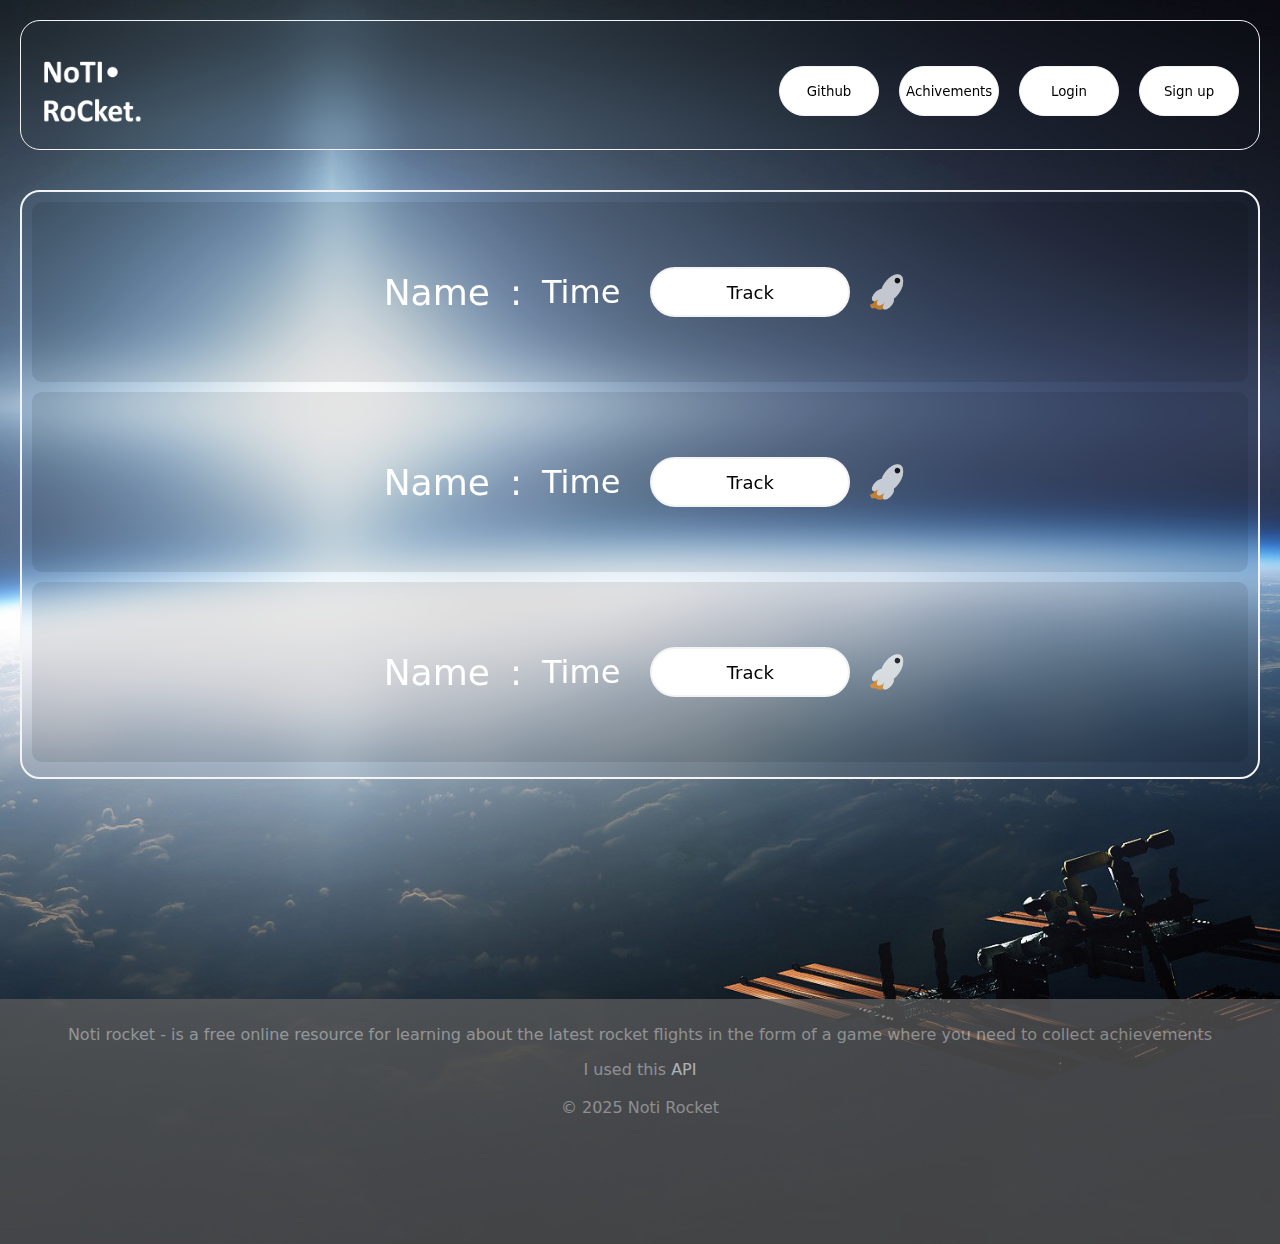
<file: Index/index.html>
<!DOCTYPE html>
<html lang="en">
<head>
    <meta charset="UTF-8">
    <meta name="viewport" content="width=device-width, initial-scale=1.0">
    <link rel="stylesheet" href="style.css">
    <title>Noti rocket</title>
</head>
<body>
    <header class="header">
        <img id="logo" src="../images/NotiRocketLogo.png" alt="logo">
        <div id="link-buttons">
            <button>Github</button>
            <button id="Achivements">Achivements</button>
            <button id="Login">Login</button>
            <button id="Sign up">Sign up</button>
        </div>
    </header>
    <div class="main">
        <section class="content">
            <div class="sort">
                <p id="name">Name</p>
                <p id="name">:</p>
                <p id="time">Time</p>
                <button>Track</button>
                <img src="../images/Launch.png" alt="status">
            </div>
        </section>
        <section class="content">
            <div class="sort">
                <p id="name">Name</p>
                <p id="name">:</p>
                <p id="time">Time</p>
                <button>Track</button>
                <img src="../images/Launch.png" alt="status">
            </div>
        </section>
        <section class="content">
            <div class="sort">
                <p id="name">Name</p>
                <p id="name">:</p>
                <p id="time">Time</p>
                <button>Track</button>
                <img src="../images/Launch.png" alt="status">
            </div>
        </section>
    </div>
    <footer class="info">
        <p>Noti rocket - is a free online resource for learning about the latest rocket flights in the form of a game where you need to collect achievements</p>
        <p>I used this <a href="https://thespacedevs.com/llapi">API</a> <br><br>© 2025 Noti Rocket</p>
    </footer>
</body>
</html>
</file>
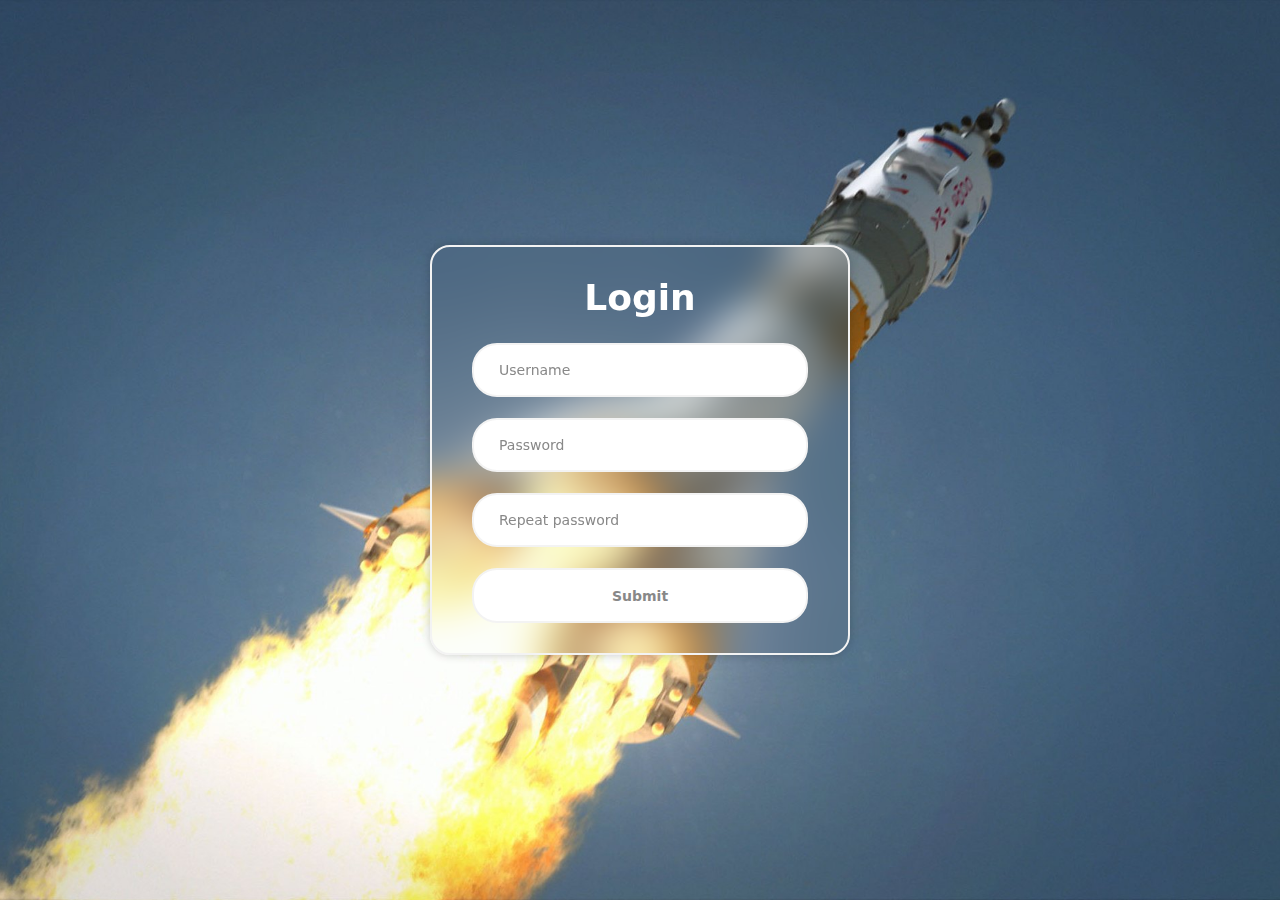
<file: Login/index.html>
<!DOCTYPE html>
<html lang="en">
<head>
    <meta charset="UTF-8">
    <meta name="viewport" content="width=device-width, initial-scale=1.0">
    <title>Login</title>
    <link rel="stylesheet" href="style.css">
</head>
<body>
    <section class="main">
        <form action="">
            <h1>Login</h1>
            <div class="input-box">
                <input type="text" placeholder="Username" required>
            </div>
            <div class="input-box">
                <input type="password" placeholder="Password" required>
            </div>
            <div class="input-box">
                <input type="password" placeholder="Repeat password" required>
            </div>

            <button type="submit" class="btn">Submit</button>
        </form>
    </section>
</body>
</html>
</file>
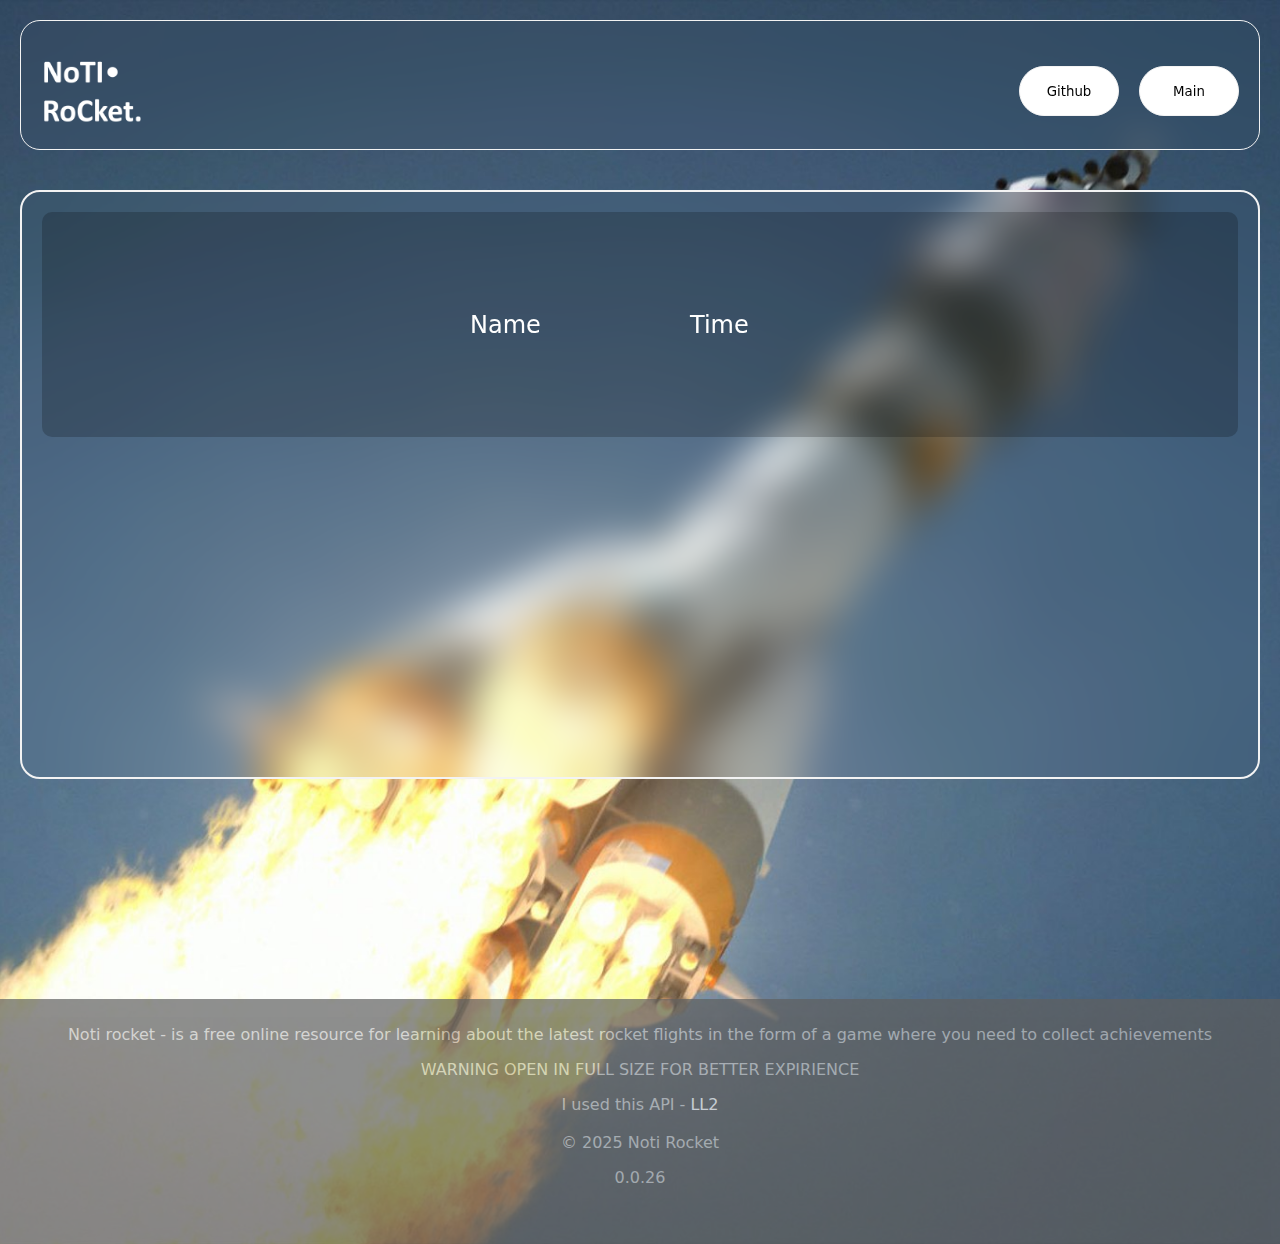
<file: NotiRocket/Achivements/index.html>
<!DOCTYPE html>
<html lang="en">
<head>
    <meta charset="UTF-8">
    <meta name="viewport" content="width=device-width, initial-scale=1.0">
    <link rel="stylesheet" href="style.css">
    <title>Achivements</title>
</head>
<body>
    <header class="header">
        <img id="logo" src="../images/NotiRocketLogo.png" alt="logo">
        <div id="link-buttons">
            <button onclick="location.href='https://github.com/Jjponvv'">Github</button>
            <button id="Achivements" onclick="location.href='../main/index.html'">Main</button>
        </div>
    </header>
    <div class="main" id="main">
        <section class="content">
            <div class="sort">
                <!-- <img src="#" alt="icon"> -->
                <p id="name">Name</p>
                <p id="time">Time</p>
            </div>
        </section>
    </div>
    <footer class="info">
        <p>Noti rocket - is a free online resource for learning about the latest rocket flights in the form of a game where you need to collect achievements</p>
        <p>WARNING OPEN IN FULL SIZE FOR BETTER EXPIRIENCE</p>
        <p>I used this API - <a href="https://thespacedevs.com/llapi">LL2</a> <br><br>© 2025 Noti Rocket</p>
        <p>0.0.26</p>
    </footer>
    <script src="main.js"></script>
</body>
</html>
</file>
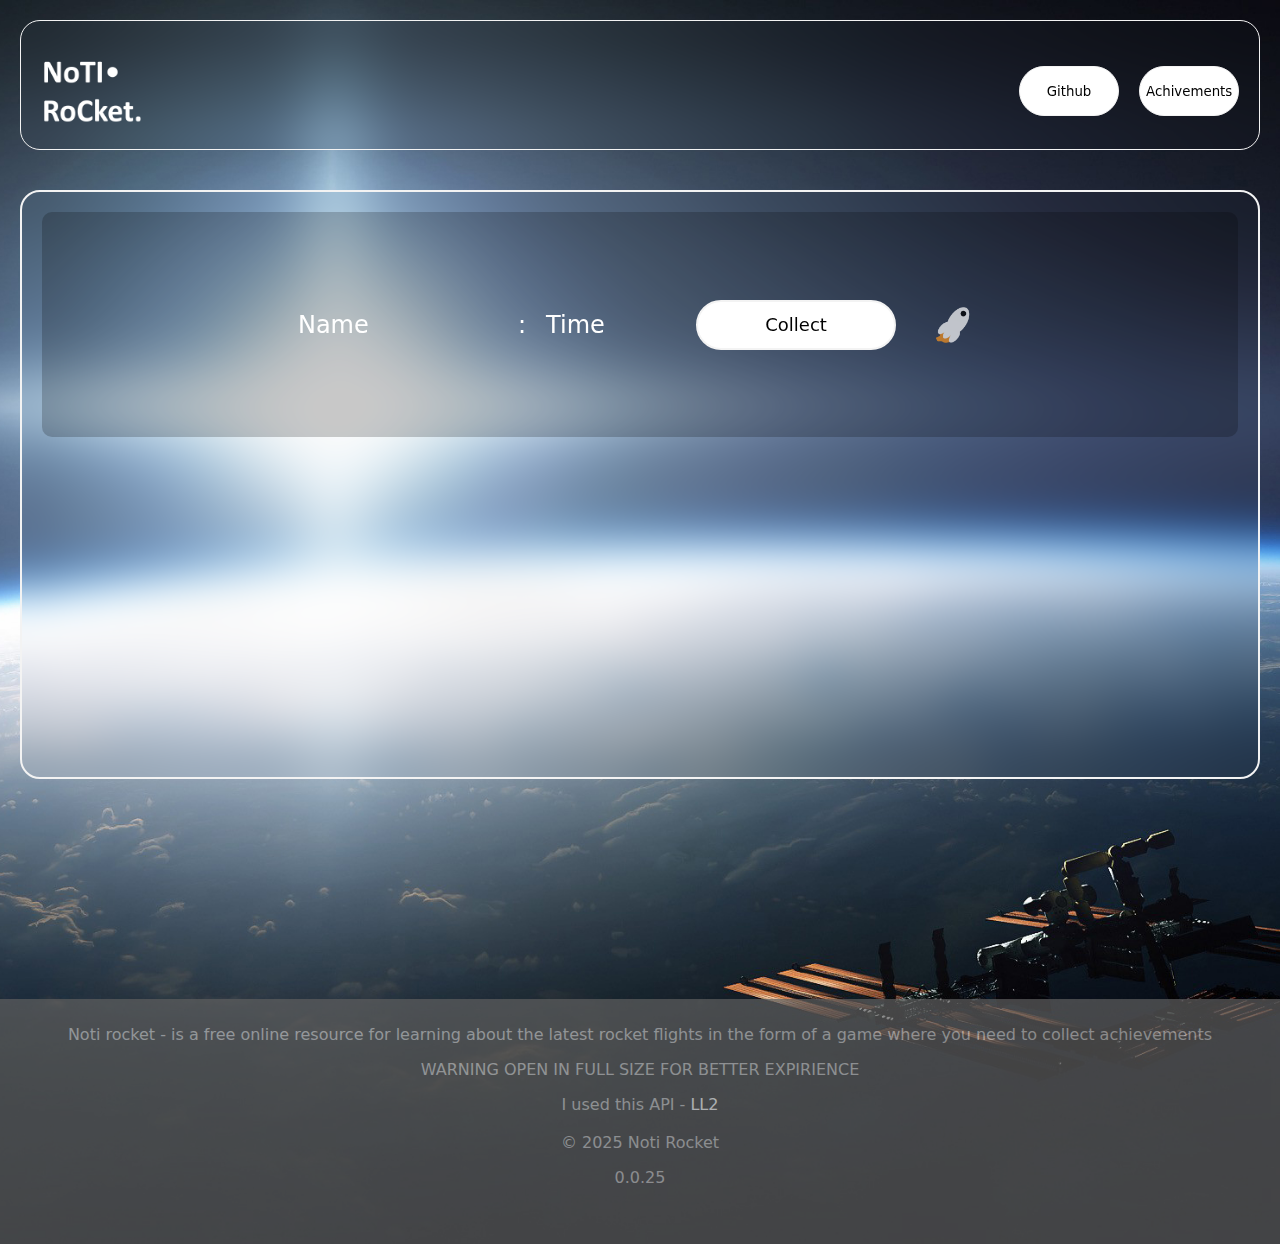
<file: NotiRocket/main/index.html>
<!DOCTYPE html>
<html lang="en">
<head>
    <meta charset="UTF-8">
    <meta name="viewport" content="width=device-width, initial-scale=1.0">
    <link rel="stylesheet" href="style.css">
    <title>Noti rocket</title>
</head>
<body>
    <header class="header">
        <img id="logo" src="../images/NotiRocketLogo.png" alt="logo">
        <div id="link-buttons">
            <button onclick="location.href='https://github.com/Jjponvv'">Github</button>
            <button id="Achivements">Achivements</button>
        </div>
    </header>
    <div class="main" id="main">
        <section class="content">
            <div class="sort">
                <p id="name">Name</p>
                <p id="doubledot">:</p>
                <p id="time">Time</p>
                <button>Collect</button>
                <img src="../images/Launch.png" alt="status">
            </div>
        </section>
    </div>
    <footer class="info">
        <p>Noti rocket - is a free online resource for learning about the latest rocket flights in the form of a game where you need to collect achievements</p>
        <p>WARNING OPEN IN FULL SIZE FOR BETTER EXPIRIENCE</p>
        <p>I used this API - <a href="https://thespacedevs.com/llapi">LL2</a> <br><br>© 2025 Noti Rocket</p>
        <p>0.0.25</p>
    </footer>
    <script src="main.js"></script>
</body>
</html>
</file>
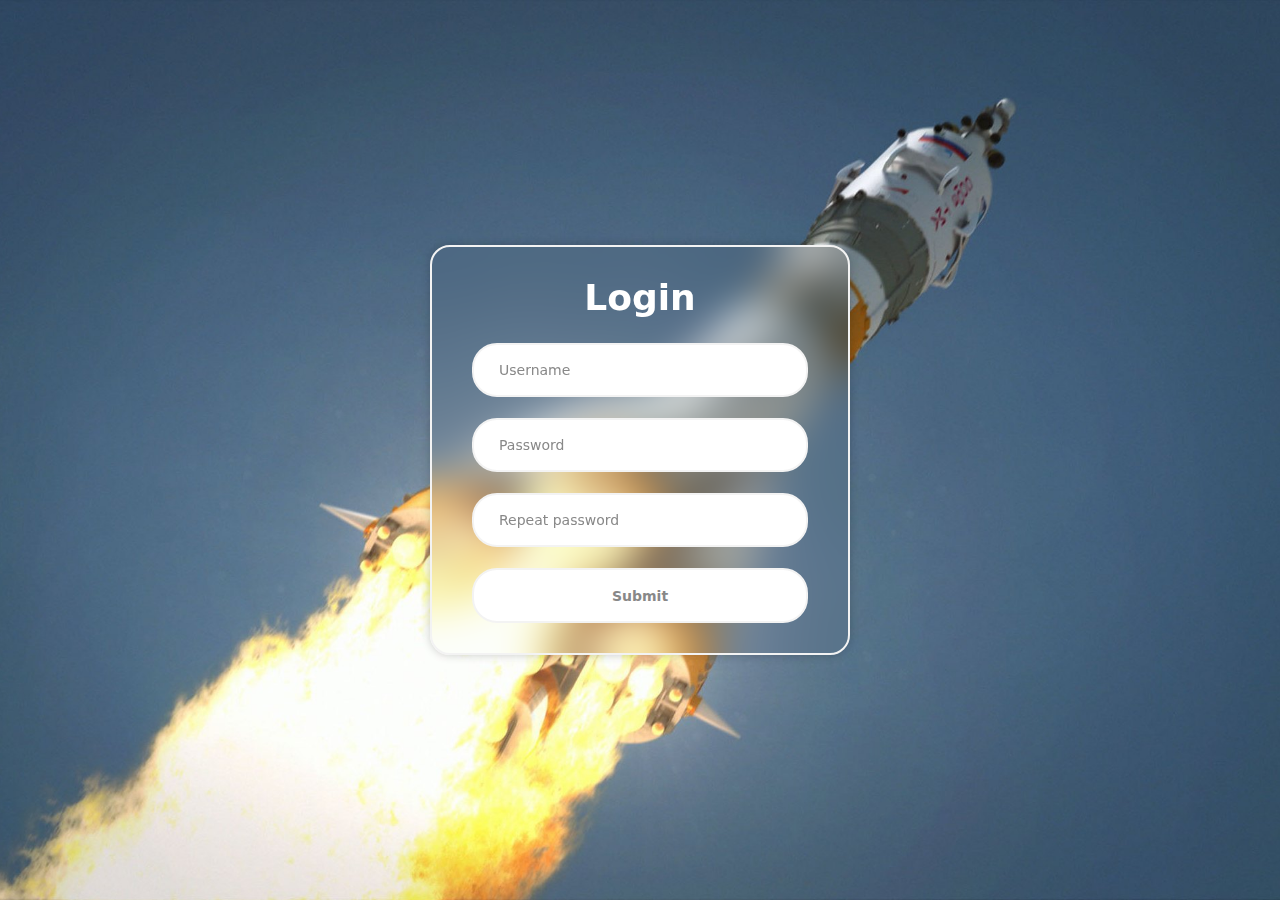
<file: Login/Login.html>
<!DOCTYPE html>
<html lang="en">
<head>
    <meta charset="UTF-8">
    <meta name="viewport" content="width=device-width, initial-scale=1.0">
    <title>Login</title>
    <link rel="stylesheet" href="style.css">
</head>
<body>
    <section class="main">
        <form action="">
            <h1>Login</h1>
            <div class="input-box">
                <input type="text" placeholder="Username" required>
            </div>
            <div class="input-box">
                <input type="password" placeholder="Password" required>
            </div>
            <div class="input-box">
                <input type="password" placeholder="Repeat password" required>
            </div>

            <button type="submit" class="btn">Submit</button>
        </form>
    </section>
</body>
</html>
</file>
<file: Index/style.css>
*{
    font-family: system-ui, -apple-system, BlinkMacSystemFont, 'Segoe UI', Roboto, Oxygen, Ubuntu, Cantarell, 'Open Sans', 'Helvetica Neue', sans-serif;
    font-weight: 500;
}

::-webkit-scrollbar{
    width: 10px;
}

::-webkit-scrollbar-track{
    background: #000;
}

::-webkit-scrollbar-thumb{
    background: #f3f3f3;
    border-radius: 2px;
}

::-webkit-scrollbar-thumb:hover{
    background: #c4c4c4;
}

body{
    margin: 0;
    padding: 0;
    background: url('../images/IndexBg.jpg');
    background-repeat: no-repeat;
    background-position: center;
    background-size: cover;
    user-select: none;
}

.header{
    margin: 20px;
    height: 12vh;
    background: transparent;
    backdrop-filter: blur(20px);
    border-radius: 20px;
    border: 1px solid #f3f3f3;
    padding: 10px;
    display:grid;
}

#link-buttons{
    display: flex;
    grid-row: 1;
    justify-content:end;
    align-items: center;
}

.header #logo{
    width: 100px;
    margin: 10px;
    height: 100px;
    grid-row: 1;
    -webkit-user-drag: none;
}

#link-buttons button{
    width: 100px;
    height: 50px;
    margin: 10px;
    border-radius: 25px;
    border: 1px solid #f3f3f3;
    background: #fff;
    transition: 0.1s;
    cursor: pointer;
}

#link-buttons button:active{
    background: #f3f3f3;
    border: 2px solid #c4c4c4;
}

.main {
    margin: 40px 20px 0 20px;
    height: 65vh;
    background: transparent;
    border-radius: 20px;
    border: 2px solid #f3f3f3;
    overflow:auto;
    backdrop-filter: blur(20px);
}


.content{
    height: 20vh;
    margin: 10px 10px 10px 10px;
    background-color: rgba(0, 0, 0, 0.09);
    border-radius: 10px;
    display:flex;
    justify-content: center;
    align-items: center;
}

.content button{
    width: 200px;
    height: 50px;
    margin: 0 20px 0 20px;
    border-radius: 25px;
    border: 2px solid #f3f3f3;
    font-size: 18px;
    background: #ffffff;
    transition: 0.1s;
    cursor: pointer;
}

.content button:active{
    background: #f3f3f3;
    border: 2px solid #c4c4c4;
}

.content #name{
    color: #fff;
    font-size: 36px;
    margin: 10px;
}

.content #time{
    color: #fff;
    font-size: 32px;
    margin: 10px;
}

.sort{
    display: flex;
    justify-content: center;
    align-items: center;
}

.sort img{
    width: 36px;
    height: 36px;
    opacity: .7;
    -webkit-user-drag: none;
}

.info{
    height: 25vh;
    background: #5f5f5f;
    text-align:center;
    margin: 220px 0 0 0;   
    padding: 10px 10px 10px 10px;
    opacity: 0.7;
}

.info p{
    color: #c4c4c4;
    text-decoration: none;
}

.info a{
    text-decoration: none;
    color: #f3f3f3;
}
</file>
<file: Login/style.css>
*{
    margin: 0;
    padding: 0;
    user-select: none;
    box-sizing: border-box;
    font-family: system-ui, -apple-system, BlinkMacSystemFont, 'Segoe UI', Roboto, Oxygen, Ubuntu, Cantarell, 'Open Sans', 'Helvetica Neue', sans-serif;
}

body{
    display: flex;
    justify-content: center;
    align-items: center;
    min-height: 100vh;
    background: url('../images/LoginBg.jpg');
    background-position: center;
    background-size:cover;
    background-repeat: no-repeat;
}

.main{
    width: 420px;
    background-color: rgb(110, 161, 255);
    border: 2px solid #f3f3f3;
    background: transparent;
    border-radius: 20px;
    color: #fff;
    padding: 30px 40px;
    backdrop-filter: blur(20px);
    box-shadow: 0 0 10px rgba(0, 0, 0, 0.2);
}

.main h1{
    font-size: 36px;
    text-align: center;
}

.input-box{
    width: 100%;
    height: 50px;
    margin: 25px 0;
}

.input-box input{
    width: 100%;
    height: 100%;
    border: 2px solid #f3f3f3;
    background: #fff;
    border-radius: 25px;
    outline: none;
    font-size: 14px;
    transition: 0.1s;
    padding: 25px 45px 25px 25px;
}

.input-box input::placeholder{
    color: #888888;
}

.input-box input::placeholder:active{
    color: #000;
}

.input-box input:focus{
    background: #f3f3f3;
    border: 2px solid #e1e1e1;
}

.btn{
    width: 100%;
    height: 55px;
    border: 2px solid #f3f3f3;
    background: #fff;
    border-radius: 25px;
    outline: none;
    cursor: pointer;
    font-weight: 600;
    color: #888888;
    font-size: 14px;
    transition: 0.1s;
}

.btn:active{
    background: #f3f3f3;
    border: 2px solid #e1e1e1;
}
</file>
<file: NotiRocket/Achivements/style.css>
*{
    font-family: system-ui, -apple-system, BlinkMacSystemFont, 'Segoe UI', Roboto, Oxygen, Ubuntu, Cantarell, 'Open Sans', 'Helvetica Neue', sans-serif;
    font-weight: 500;
}

::-webkit-scrollbar{
    width: 10px;
}

::-webkit-scrollbar-track{
    background: #000;
}

::-webkit-scrollbar-thumb{
    background: #f3f3f3;
    border-radius: 2px;
}

::-webkit-scrollbar-thumb:hover{
    background: #c4c4c4;
}

body{
    margin: 0;
    padding: 0;
    background: url('../images/LoginBg.jpg');
    background-repeat: no-repeat;
    background-position:center;
    background-size: cover;
    user-select: none;
}

.header{
    margin: 20px;
    height: 12vh;
    background: transparent;
    backdrop-filter: blur(20px);
    border-radius: 20px;
    border: 1px solid #f3f3f3;
    padding: 10px;
    display:grid;
}

#link-buttons{
    display: flex;
    grid-row: 1;
    justify-content:end;
    align-items: center;
}

.header #logo{
    width: 100px;
    margin: 10px;
    height: 100px;
    grid-row: 1;
    -webkit-user-drag: none;
}

#link-buttons button{
    width: 100px;
    height: 50px;
    margin: 10px;
    border-radius: 25px;
    border: 1px solid #f3f3f3;
    background: #fff;
    transition: 0.1s;
    cursor: pointer;
}

#link-buttons button:active{
    background: #f3f3f3;
    border: 2px solid #c4c4c4;
}

.main {
    margin: 40px 20px 0 20px;
    height: 65vh;
    background: transparent;
    border-radius: 20px;
    border: 2px solid #f3f3f3;
    overflow:auto;
    backdrop-filter: blur(20px);
}


.content{
    height: 25vh;
    margin: 20px 20px 20px 20px;
    background-color: rgba(0, 0, 0, 0.2);
    border-radius: 10px;
    display:flex;
    justify-content: center;
    align-items: center;
}

.content #name{
    color: #fff;
    font-size: 24px;
    margin: 10px;
    width: 200px;
}

.content #time{
    color: #fff;
    font-size: 24px;
    margin: 10px;
    width: 120px;

}

.sort{
    display: flex;
    justify-content: center;
    align-items: center;
}

.sort img{
    width: 36px;
    height: 36px;
    opacity: .7;
    -webkit-user-drag: none;
    margin: 20px;
}


.info{
    height: 25vh;
    background: #5f5f5f;
    text-align:center;
    margin: 220px 0 0 0;   
    padding: 10px 10px 10px 10px;
    opacity: 0.7;
}

.info p{
    color: #c4c4c4;
    text-decoration: none;
}

.info a{
    text-decoration: none;
    color: #f3f3f3;
}
</file>
<file: NotiRocket/main/style.css>
*{
    font-family: system-ui, -apple-system, BlinkMacSystemFont, 'Segoe UI', Roboto, Oxygen, Ubuntu, Cantarell, 'Open Sans', 'Helvetica Neue', sans-serif;
    font-weight: 500;
}

::-webkit-scrollbar{
    width: 10px;
}

::-webkit-scrollbar-track{
    background: #000;
}

::-webkit-scrollbar-thumb{
    background: #f3f3f3;
    border-radius: 2px;
}

::-webkit-scrollbar-thumb:hover{
    background: #c4c4c4;
}

body{
    margin: 0;
    padding: 0;
    background: url('../images/IndexBg.jpg');
    background-repeat: no-repeat;
    background-position: center;
    background-size: cover;
    user-select: none;
}

.header{
    margin: 20px;
    height: 12vh;
    background: transparent;
    backdrop-filter: blur(20px);
    border-radius: 20px;
    border: 1px solid #f3f3f3;
    padding: 10px;
    display:grid;
}

#link-buttons{
    display: flex;
    grid-row: 1;
    justify-content:end;
    align-items: center;
}

.header #logo{
    width: 100px;
    margin: 10px;
    height: 100px;
    grid-row: 1;
    -webkit-user-drag: none;
}

#link-buttons button{
    width: 100px;
    height: 50px;
    margin: 10px;
    border-radius: 25px;
    border: 1px solid #f3f3f3;
    background: #fff;
    transition: 0.1s;
    cursor: pointer;
}

#link-buttons button:active{
    background: #f3f3f3;
    border: 2px solid #c4c4c4;
}

.main {
    margin: 40px 20px 0 20px;
    height: 65vh;
    background: transparent;
    border-radius: 20px;
    border: 2px solid #f3f3f3;
    overflow:auto;
    backdrop-filter: blur(20px);
}


.content{
    height: 25vh;
    margin: 20px 20px 20px 20px;
    background-color: rgba(0, 0, 0, 0.2);
    border-radius: 10px;
    display:flex;
    justify-content: center;
    align-items: center;
}

.content button{
    min-width: 200px;
    height: 50px;
    margin: 20px 20px 20px 20px;
    border-radius: 25px;
    border: 2px solid #f3f3f3;
    font-size: 18px;
    background: #ffffff;
    transition: 0.1s;
    cursor: pointer;
}

.content button:active{
    background: #f3f3f3;
    border: 2px solid #c4c4c4;
}

.content #name{
    color: #fff;
    font-size: 24px;
    margin: 10px;
    width: 200px;
}

.content #time{
    color: #fff;
    font-size: 24px;
    margin: 10px;
    width: 120px;

}

.content #doubledot{
    color: #fff;
    font-size: 24px;
    margin: 10px;
}

.sort{
    display: flex;
    justify-content: center;
    align-items: center;
}

.sort img{
    width: 36px;
    height: 36px;
    opacity: .7;
    -webkit-user-drag: none;
    margin: 20px;
}

.info{
    height: 25vh;
    background: #5f5f5f;
    text-align:center;
    margin: 220px 0 0 0;   
    padding: 10px 10px 10px 10px;
    opacity: 0.7;
}

.info p{
    color: #c4c4c4;
    text-decoration: none;
}

.info a{
    text-decoration: none;
    color: #f3f3f3;
}
</file>
